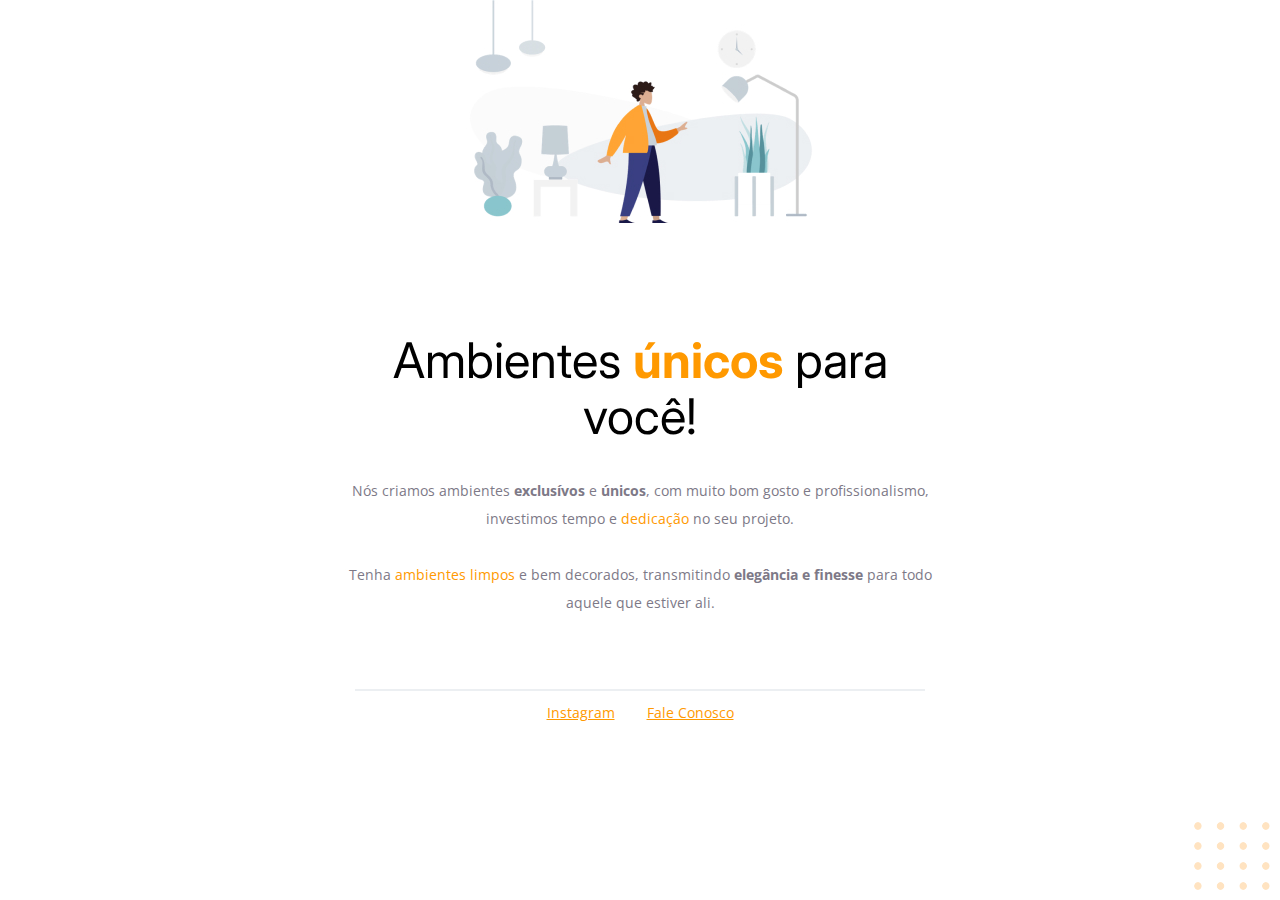
<file: Projeto 01/index.html>
<!DOCTYPE html>
<html lang="pt-br">
<head>
    <meta charset="UTF-8">
    <meta name="viewport" content="width=device-width, initial-scale=1.0">
    <title>Móveis Customizados</title>

    <link rel="stylesheet" href="styles/style.css">
</head>
<body>  
    <div id="hero">
        <img src="images/image 1.jpg" alt="Desenho de uma pessoa em uma sala com Móveis">
        
        <h1>Ambientes <span>únicos</span> para você!</h1>
        
        <p>
            Nós criamos ambientes <strong>exclusívos</strong> e <strong>únicos</strong>, com muito bom gosto e profissionalismo, investimos tempo e <span>dedicação</span> no seu projeto.
            
            <br>
            <br>

            Tenha <span>ambientes limpos</span> e bem decorados, transmitindo <strong>elegância e finesse</strong> para todo aquele que estiver ali.
        </p>
    </div>
    
    <div id="footer">
        <div id="line"></div>

        <a href="https://instagram.com/igor_hsalvador.dev" target="_blank">Instagram</a>
        <a href="mailto:moveisparavoce@moveisparavoce.com" target="_blank">Fale Conosco</a>
    </div>

    <img id="balls" src="images/balls-decoration.svg" alt="Bolas laranjas ao canto direito inferior da tela">
</body>
</html>
</file>
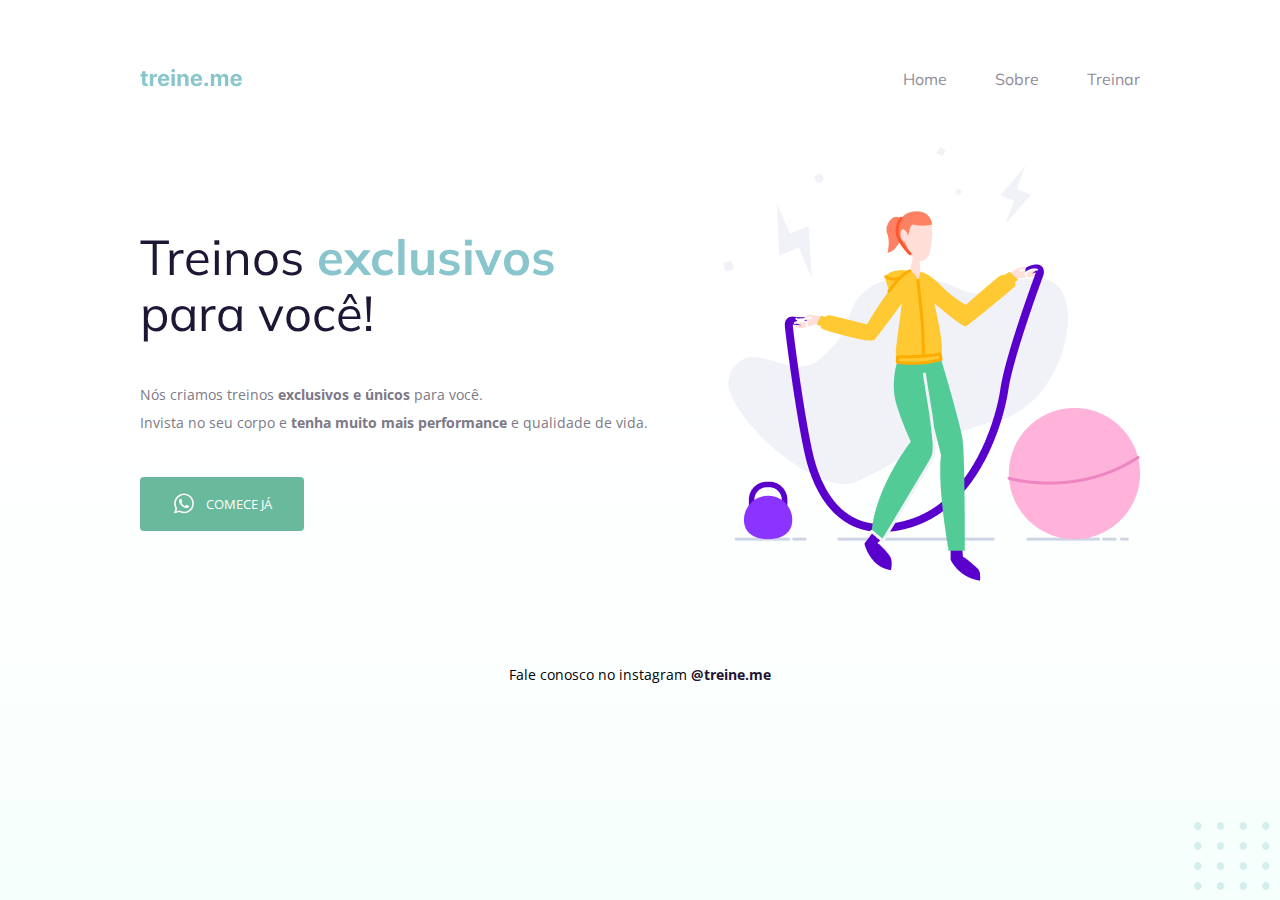
<file: Projeto 02/index.html>
<!DOCTYPE html>
<html lang="pt-br">
    <head>
        <meta charset="UTF-8" />
        <meta name="viewport" content="width=device-width, initial-scale=1.0" />
        <title>Treine me</title>
        <link rel="stylesheet" href="styles/style.css" />
    </head>
    <body>
        <div class="page">
            <nav>
                <a href="#"><img id="logo" src="images/Logo.svg" alt="Logo Treine me"></a>
                <ul>
                    <li><a href="#">Home</a></li>
                    <li><a href="#">Sobre</a></li>
                    <li><a href="#">Treinar</a></li>
                </ul>
            </nav>
            
            <main>
                <section class="text">
                    <h1>Treinos <span>exclusivos</span> para você!</h1>

                    <p>
                        Nós criamos treinos <strong>exclusivos e únicos</strong> para você. 
                        <br>
                        Invista no seu corpo e <strong>tenha muito mais performance</strong> e qualidade de vida.
                    </p>

                    <button type="button">
                        <img src="images/whatsapp 1.svg" alt="Ícone do WhatsApp">
                        Comece Já
                    </button>
                </section>

                <img src="images/fitness-jump.png" alt="Desenho de uma mulher pulando corda em uma academia">
            </main>

            <footer>
                Fale conosco no instagram 
                <a href="https://instagram.com/igor_hsalvador.dev" target="_blank">@treine.me</a>
            </footer>
        </div>

        <img id="balls" src="images/balls-decoration.svg" alt="Bolas verdes no canto inferior direto da página">
    </body>
</html>
</file>
<file: Projeto 01/styles/style.css>
@import url('https://fonts.googleapis.com/css2?family=Inter:slnt,wght@-10..0,100..900&family=Open+Sans:ital,wght@0,300..800;1,300..800&display=swap');

body {
    font-family: 'Open Sans', sans-serif;
    text-align: center;
    margin: 0;
}

#hero {
    width: 592px;
    margin: 0 auto 72px;
}

#hero img {
    margin-bottom: 72px;
}

h1 {
    font-family: 'Inter', sans-serif;
    font-weight: normal;
    font-size: 49px;
    line-height: 56px;

    margin-bottom: 32px;
}

h1 span {
    font-weight: bold;
}

span, a {
    color: #FF9900;
}

p, #footer {
    color: #7D7987;
    font-size: 14px;
    line-height: 28px;
}

#footer a + a {
    margin-left: 28px;
}

#footer #line {
    width: 568px;
    height: 0;
    margin: 0 auto 8px;
    border: 1px solid #ECEFF2;
}

#balls {
    position: fixed;
    bottom: 0;
    right: 0;
}
</file>
<file: Projeto 02/styles/style.css>
@import url('https://fonts.googleapis.com/css2?family=Mulish:ital,wght@0,200..1000;1,200..1000&family=Open+Sans:ital,wght@0,300..800;1,300..800&display=swap');

body {
    background: linear-gradient(180deg, rgba(227,255, 248, 0), 82%, rgba(227,255, 248, 0.38));
    min-height: 100vh;
    font-family: "Open Sans", sans-serif;
    margin: 0;
}

.page {
    width: 1000px;
    margin: 0 auto;
    padding-top: 65px;
}

nav {
    display: flex;
    justify-content: space-between;
    align-items: center;
    margin-bottom: 55px;
}

ul {
    display: flex;
    gap: 48px;
    list-style: none;
    margin: 0;
    padding: 0;
}

a {
    color: #1F1534;
    text-decoration: none;
}

ul li a {
    opacity: 0.5;
}

ul li a:hover {
    font-weight: bold;
}

h1, ul {
    font-family: "Mulish", sans-serif;
}

main {
    display: flex;
    align-items: center;
    justify-content: space-between;
}

h1 {
    font-size: 49px;
    font-weight: normal;
    line-height: 56px;
    color: #1F1534;
    width: 490px;
}

h1 span {
    font-weight: bold;
    color: #89C5CC;
}

section p {
    font-size: 14px;
    line-height: 28px;
    color: #7D7987;
    margin-block: 40px;
}

button {
    display: flex;
    justify-content: center;
    align-items: center;
    gap: 10px;
    text-transform: uppercase;
    font-family: "Open Sans", sans-serif;
    color: white;
    background-color: #69B99D;
    padding: 14px 32px 15px;
    border: 0;
    border-radius: 4px;
}

button:hover {
    cursor: pointer;
}

footer {
    font-size: 14px;
    line-height: 28px;
    text-align: center;
    margin-top: 80px;
}

footer a {
    font-weight: bold;
}

#balls {
    position: fixed;
    bottom: 0;
    right: 0;
}
</file>
